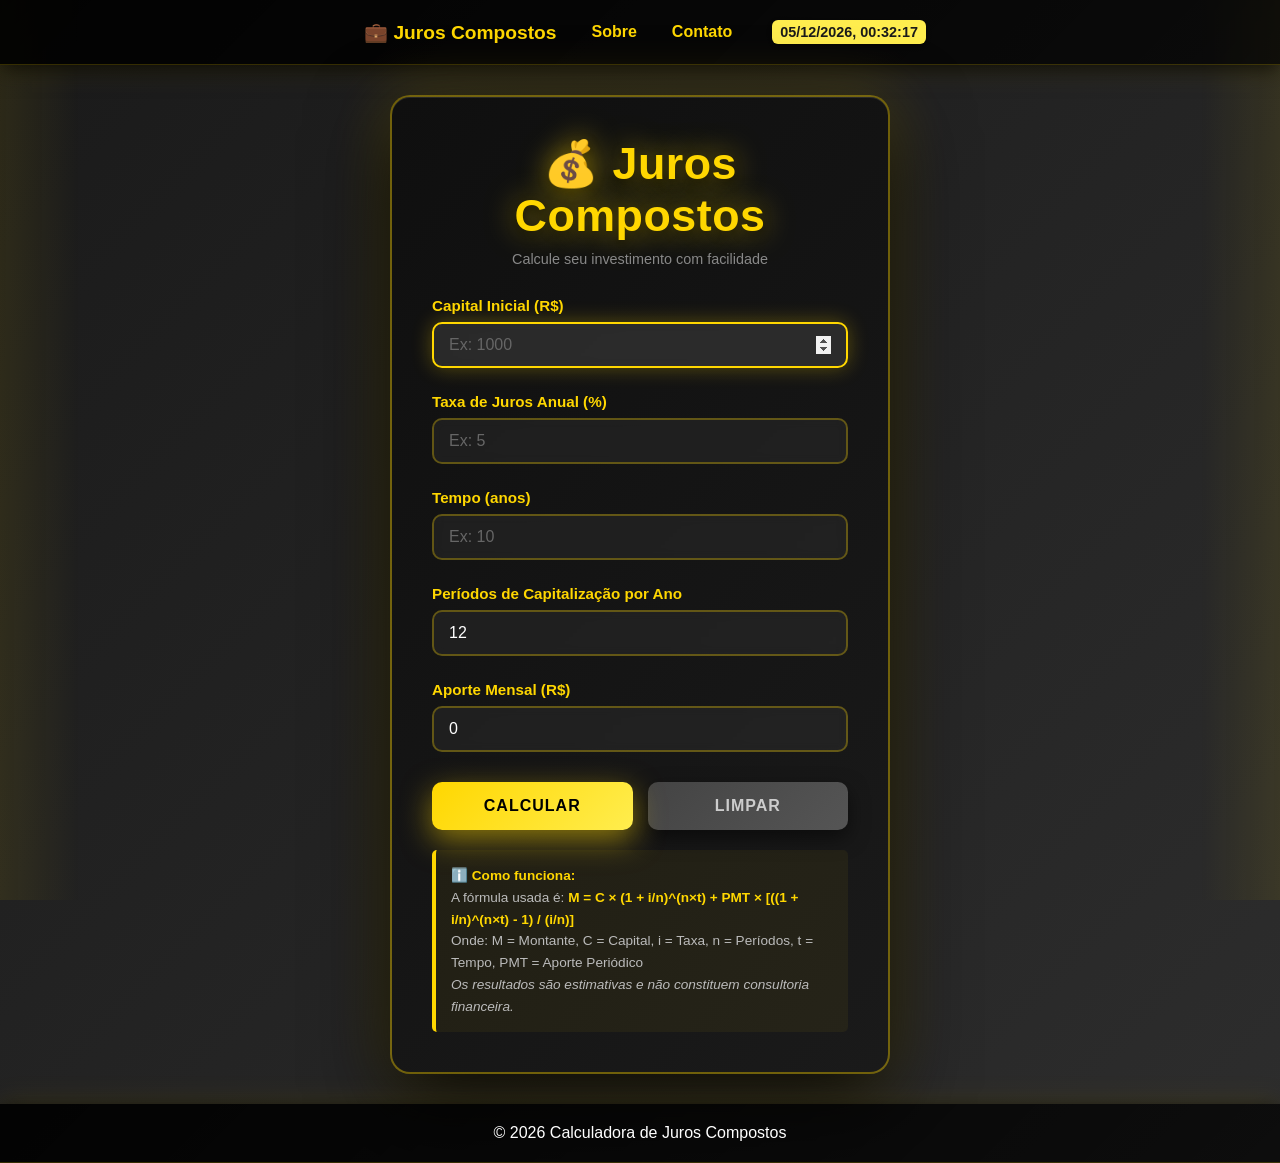
<file: index.html>
<!DOCTYPE html>
<html lang="pt-br">
<head>
    <meta charset="UTF-8">
    <meta name="viewport" content="width=device-width, initial-scale=1.0">
    <meta name="description" content="Calculadora de juros compostos com ajuste de inflação. Conheça o montante real do seu investimento.">
    <meta name="theme-color" content="#1a1a1a">
    <meta property="og:title" content="Calculadora de Juros Compostos">
    <meta property="og:description" content="Use nossa ferramenta para calcular montantes e ajustar pela inflação.">
    <title>Calculadora de Juros Compostos</title>
    <link rel="stylesheet" href="styles.css">
</head>
<body>
    <header>
        <nav>
            <a href="index.html" class="brand">💼 Juros Compostos</a>
            <a href="about.html">Sobre</a>
            <a href="contact.html">Contato</a>
            <span id="dateTime" class="date-time"></span>
        </nav>
    </header>

    <main class="container">
        <h1>💰 Juros Compostos</h1>
        <p class="subtitle">Calcule seu investimento com facilidade</p>

        <div class="form-group">
            <label for="capital">Capital Inicial (R$)</label>
            <input type="number" id="capital" placeholder="Ex: 1000" min="0" step="0.01">
        </div>

        <div class="form-group">
            <label for="taxa">Taxa de Juros Anual (%)</label>
            <input type="number" id="taxa" placeholder="Ex: 5" min="0" step="0.01">
        </div>

        <div class="form-group">
            <label for="tempo">Tempo (anos)</label>
            <input type="number" id="tempo" placeholder="Ex: 10" min="0" step="0.1">
        </div>

        <div class="form-group">
            <label for="periodo">Períodos de Capitalização por Ano</label>
            <input type="number" id="periodo" placeholder="Ex: 12 (mensal)" min="1" step="1" value="12">
        </div>

        <div class="form-group">
            <label for="aporteMensal">Aporte Mensal (R$)</label>
            <input type="number" id="aporteMensal" placeholder="Ex: 100" min="0" step="0.01" value="0">
        </div>

        <div class="button-group">
            <button id="calcularBtn">Calcular</button>
            <button id="limparBtn">Limpar</button>
        </div>

        <div class="error" id="error"></div>

        <div class="result-box" id="resultBox">
            <h2>📊 Resultado do Cálculo</h2>
            <div class="result-item">
                <label>Capital Inicial:</label>
                <div class="value" id="capitalResult">R$ 0,00</div>
            </div>
            <div class="result-item">
                <label>Taxa Anual:</label>
                <div class="value" id="taxaResult">0%</div>
            </div>
            <div class="result-item">
                <label>Período:</label>
                <div class="value" id="periodoResult">0 anos</div>
            </div>
            <div class="result-item">
                <label>Montante Final:</label>
                <div class="value" id="montanteResult" style="font-size: 1.3em; color: #ffed4e;">R$ 0,00</div>
            </div>
            <div class="result-item">
                <label>Juros Ganhos:</label>
                <div class="value" id="jurosResult" style="color: #90EE90;">R$ 0,00</div>
            </div>
        </div>

        <div class="inflation-box" id="inflationBox">
            <h2>📉 Ajuste pela Inflação</h2>
            <div class="result-item">
                <label>Inflação Anual (IPCA):</label>
                <div class="value" id="infResult">0%</div>
            </div>
            <div class="result-item">
                <label>Montante Real:</label>
                <div class="value" id="montanteRealResult" style="font-size: 1.3em; color: #90EE90;">R$ 0,00</div>
            </div>
            <p class="info-note"><em>*A API do Banco Central só responde quando a página estiver servida via HTTP/HTTPS (não funciona via file://).</em></p>
        </div>

        <div class="info-box">
            <strong>ℹ️ Como funciona:</strong><br>
            A fórmula usada é: <strong>M = C × (1 + i/n)^(n×t) + PMT × [((1 + i/n)^(n×t) - 1) / (i/n)]</strong><br>
            Onde: M = Montante, C = Capital, i = Taxa, n = Períodos, t = Tempo, PMT = Aporte Periódico<br>
            <em>Os resultados são estimativas e não constituem consultoria financeira.</em>
        </div>
    </main>

    <footer>
        &copy; 2026 Calculadora de Juros Compostos
    </footer>

    <script src="script.js"></script>
</body>
</html>
</file>
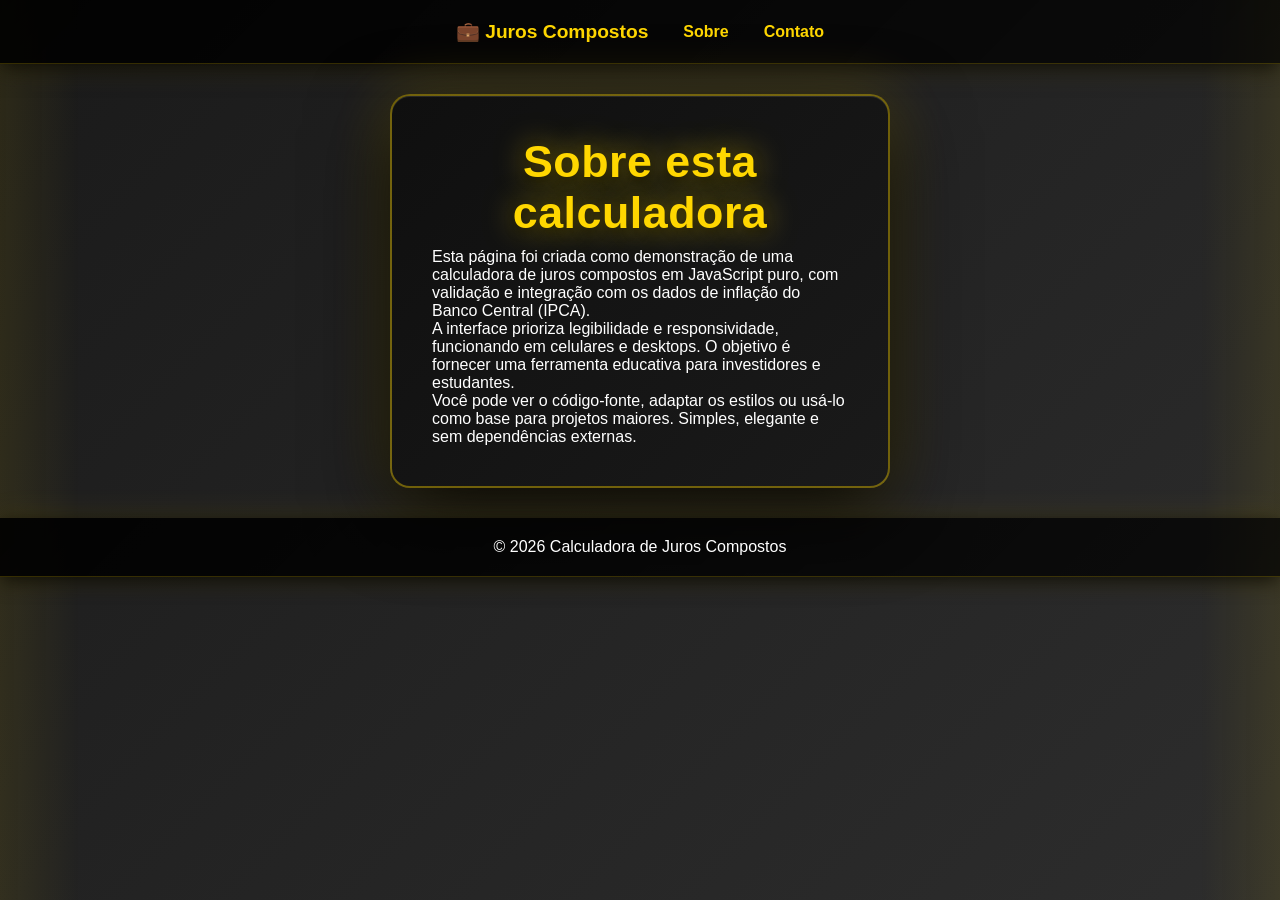
<file: about.html>
<!DOCTYPE html>
<html lang="pt-br">
<head>
    <meta charset="UTF-8">
    <meta name="viewport" content="width=device-width, initial-scale=1.0">
    <meta name="description" content="Informações sobre a calculadora de juros compostos">    
    <title>Sobre - Juros Compostos</title>
    <link rel="stylesheet" href="styles.css">
</head>
<body>
    <header>
        <nav>
            <a href="index.html" class="brand">💼 Juros Compostos</a>
            <a href="about.html">Sobre</a>
            <a href="contact.html">Contato</a>
        </nav>
    </header>
    <main class="container">
        <h1>Sobre esta calculadora</h1>
        <p>Esta página foi criada como demonstração de uma calculadora de juros compostos em JavaScript puro, com validação e integração com os dados de inflação do Banco Central (IPCA).</p>
        <p>A interface prioriza legibilidade e responsividade, funcionando em celulares e desktops. O objetivo é fornecer uma ferramenta educativa para investidores e estudantes.</p>
        <p>Você pode ver o código-fonte, adaptar os estilos ou usá-lo como base para projetos maiores. Simples, elegante e sem dependências externas.</p>
    </main>
    <footer>
        &copy; 2026 Calculadora de Juros Compostos
    </footer>
    <script src="script.js"></script>
</body>
</html>
</file>
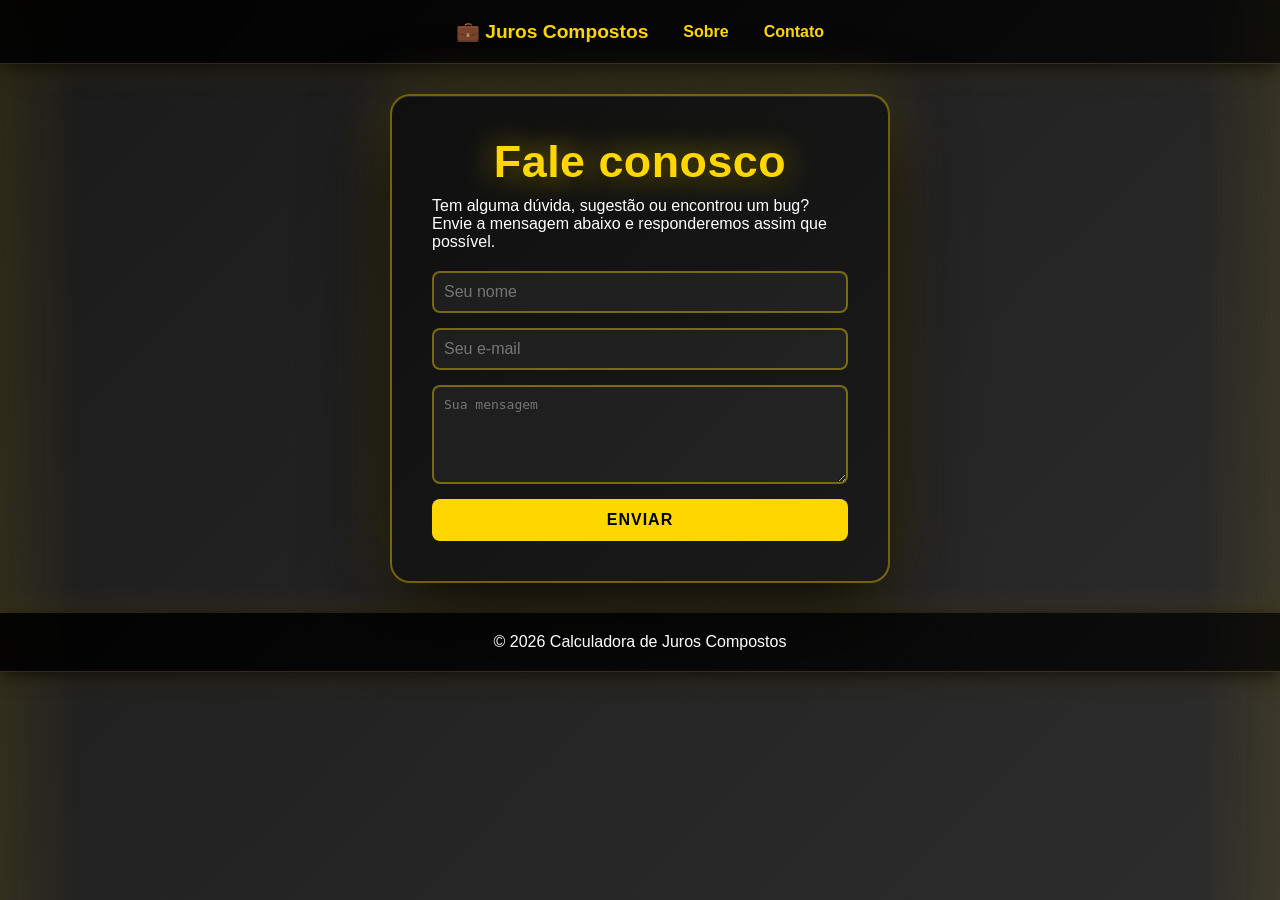
<file: contact.html>
<!DOCTYPE html>
<html lang="pt-br">
<head>
    <meta charset="UTF-8">
    <meta name="viewport" content="width=device-width, initial-scale=1.0">
    <meta name="description" content="Página de contato da calculadora de juros compostos">
    <title>Contato - Juros Compostos</title>
    <link rel="stylesheet" href="styles.css">
</head>
<body>
    <header>
        <nav>
            <a href="index.html" class="brand">💼 Juros Compostos</a>
            <a href="about.html">Sobre</a>
            <a href="contact.html">Contato</a>
        </nav>
    </header>
    <main class="container">
        <h1>Fale conosco</h1>
        <p>Tem alguma dúvida, sugestão ou encontrou um bug? Envie a mensagem abaixo e responderemos assim que possível.</p>
        <form class="contact-form" onsubmit="alert('Mensagem enviada!'); return false;">
            <input type="text" placeholder="Seu nome" required>
            <input type="email" placeholder="Seu e-mail" required>
            <textarea rows="5" placeholder="Sua mensagem" required></textarea>
            <button type="submit">Enviar</button>
        </form>
    </main>
    <footer>
        &copy; 2026 Calculadora de Juros Compostos
    </footer>
    <script src="script.js"></script>
</body>
</html>
</file>
<file: styles.css>
:root {
    --primary: #ffd700;
    --primary-light: #ffed4e;
    --bg-dark: #1a1a1a;
    --bg-dark-alt: #2d2d2d;
    --bg-card: #0f0f0f;
    --text-light: #fff;
    --text-muted: #888;
    --error-color: #ff6b9d;
    --inf-color: #00d4ff;
}

* {
    margin: 0;
    padding: 0;
    box-sizing: border-box;
}

html { scroll-behavior: smooth; }

body {
    background: linear-gradient(135deg, var(--bg-dark) 0%, var(--bg-dark-alt) 100%);
    font-family: 'Segoe UI', Tahoma, Geneva, Verdana, sans-serif;
    color: var(--text-light);
    display: flex;
    flex-direction: column;
    min-height: 100vh;
    position: relative;
    overflow-x: hidden;
}

/* Decorative side panels */
body::before,
body::after {
    content: '';
    position: fixed;
    top: 0;
    bottom: 0;
    width: 80px;
    background: linear-gradient(to right, rgba(255,215,0,0.08), transparent);
    pointer-events: none;
    z-index: 0;
}

body::before { left: 0; }
body::after {
    right: 0;
    background: linear-gradient(to left, rgba(255,215,0,0.08), transparent);
}

/* Ensure content floats above decorations */
header, main, footer {
    position: relative;
    z-index: 1;
}

header, footer {
    background: linear-gradient(135deg, rgba(0,0,0,0.9) 0%, rgba(0,0,0,0.7) 100%);
    padding: 20px;
    text-align: center;
    width: 100%;
    box-shadow: 0 4px 20px rgba(0,0,0,0.8), 0 0 30px rgba(255,215,0,0.15);
    border-bottom: 1px solid rgba(255,215,0,0.2);
}


header nav {
    display: flex;
    justify-content: center;
    align-items: center;
    flex-wrap: wrap;
    gap: 15px;
}

header nav .brand {
    font-weight: 700;
    color: var(--primary);
    text-decoration: none;
    font-size: 1.2em;
}

/* date/time display */
.date-time {
    color: var(--bg-dark);
    background: var(--primary-light);
    padding: 4px 8px;
    border-radius: 6px;
    font-size: 0.9em;
    margin-left: 15px;
    align-self: center;
    box-shadow: 0 2px 6px rgba(0,0,0,0.5);
    font-weight: 600;
}

@media (max-width: 576px) {
    .date-time {
        width: 100%;
        text-align: center;
        margin: 10px 0 0 0;
        font-size: 0.85em;
        background: rgba(255, 215, 0, 0.15);
    }
}
header nav a,
footer a {
    color: var(--primary);
    text-decoration: none;
    margin: 0 10px;
    font-weight: 600;
    transition: color 0.2s;
}

header nav a:hover,
footer a:hover {
    text-decoration: underline;
}

.container {
    background: linear-gradient(135deg, var(--bg-card) 0%, #1a1a1a 100%);
    border-radius: 20px;
    padding: 40px;
    max-width: 500px;
    width: calc(100% - 40px);
    box-shadow: 0 25px 80px rgba(0, 0, 0, 0.9), 0 0 60px rgba(255, 215, 0, 0.25), inset 0 1px 0 rgba(255,255,255,0.1);
    border: 2px solid rgba(255, 215, 0, 0.4);
    margin: 30px auto;
    backdrop-filter: blur(10px);
}


h1 {
    color: var(--primary);
    text-align: center;
    margin-bottom: 10px;
    font-size: 2.8em;
    text-shadow: 0 0 30px rgba(255, 215, 0, 0.6), 0 4px 10px rgba(0,0,0,0.7);
    letter-spacing: 0.5px;
}


.subtitle {
    text-align: center;
    color: var(--text-muted);
    margin-bottom: 30px;
    font-size: 0.9em;
}

.form-group {
    margin-bottom: 25px;
}

label {
    display: block;
    color: var(--primary);
    margin-bottom: 8px;
    font-weight: 600;
    font-size: 0.95em;
    transition: color 0.3s ease;
}

.form-group:hover label {
    color: var(--primary-light);
}


input[type="number"] {
    width: 100%;
    padding: 12px 15px;
    border: 2px solid rgba(255, 215, 0, 0.3);
    border-radius: 10px;
    background-color: rgba(255, 255, 255, 0.05);
    color: var(--text-light);
    font-size: 1em;
    transition: all 0.3s ease;
    backdrop-filter: blur(5px);
}

input[type="number"]:hover {
    border-color: rgba(255, 215, 0, 0.5);
    background-color: rgba(255, 255, 255, 0.08);
}

input[type="number"]:focus {
    outline: none;
    border-color: var(--primary);
    background-color: rgba(255, 255, 255, 0.1);
    box-shadow: 0 0 20px rgba(255, 215, 0, 0.3);
}

input[type="number"]::placeholder {
    color: #666;
}

.button-group {
    display: flex;
    gap: 15px;
    margin-top: 30px;
}

button {
    flex: 1;
    padding: 15px;
    border: none;
    border-radius: 10px;
    font-size: 1em;
    font-weight: 600;
    cursor: pointer;
    transition: all 0.3s ease;
    text-transform: uppercase;
    letter-spacing: 1px;
}

#calcularBtn {
    background: linear-gradient(135deg, var(--primary) 0%, var(--primary-light) 100%);
    color: #000;
    box-shadow: 0 10px 30px rgba(255, 215, 0, 0.5);
    position: relative;
    overflow: hidden;
}

#calcularBtn:hover {
    transform: translateY(-4px);
    box-shadow: 0 15px 50px rgba(255, 215, 0, 0.7);
}


#calcularBtn:active {
    transform: translateY(-1px);
}

#limparBtn {
    background: linear-gradient(135deg, #444 0%, #555 100%);
    color: #ccc;
    box-shadow: 0 8px 20px rgba(0, 0, 0, 0.5);
}

#limparBtn:hover {
    background: linear-gradient(135deg, #555 0%, #666 100%);
    transform: translateY(-3px);
    color: #fff;
    box-shadow: 0 12px 30px rgba(255, 215, 0, 0.3);
}

#limparBtn:active {
    transform: translateY(-1px);
}

.result-box {
    margin-top: 30px;
    padding: 25px;
    background: rgba(255, 215, 0, 0.08);
    border: 2px solid var(--primary);
    border-radius: 10px;
    display: none;
    animation: slideIn 0.4s ease;
    box-shadow: 0 10px 30px rgba(255,215,0,0.2), inset 0 1px 0 rgba(255,255,255,0.1);
    backdrop-filter: blur(5px);
}


.result-box.show {
    display: block;
}

@keyframes slideIn {
    from {
        opacity: 0;
        transform: translateY(-10px);
    }
    to {
        opacity: 1;
        transform: translateY(0);
    }
}

.result-box h2 {
    color: var(--primary);
    margin-bottom: 15px;
    text-align: center;
    font-size: 1.1em;
}

.result-item {
    display: flex;
    justify-content: space-between;
    margin-bottom: 10px;
    padding: 10px 0;
    border-bottom: 1px solid rgba(255, 215, 0, 0.2);
}

.result-item label {
    color: #aaa;
    font-weight: 500;
    margin: 0;
}

.result-item .value {
    color: var(--primary);
    font-weight: 700;
    font-size: 1.1em;
}

.info-box {
    background: rgba(255, 215, 0, 0.05);
    border-left: 4px solid var(--primary);
    padding: 15px;
    margin-top: 20px;
    border-radius: 5px;
    color: #bbb;
    font-size: 0.85em;
    line-height: 1.6;
}

.info-note {
    font-size: 0.8em;
    color: #ccc;
    margin-top: 10px;
}

.info-box strong {
    color: var(--primary);
}

/* form contacts and misc */
.contact-form {
    display: flex;
    flex-direction: column;
    gap: 15px;
}

/* extra spacing for the first field in contact form */
.contact-form input:first-child {
    margin-top: 20px;
}

.contact-form input,
.contact-form textarea {
    padding: 10px;
    border: 2px solid rgba(255, 215, 0, 0.4);
    border-radius: 8px;
    background-color: rgba(255,255,255,0.05);
    color: var(--text-light);
    font-size: 1em;
}

.contact-form button {
    padding: 12px;
    border: none;
    border-radius: 8px;
    background: var(--primary);
    color: #000;
    font-weight: 600;
    cursor: pointer;
    transition: background 0.2s;
}

.contact-form button:hover {
    background: var(--primary-light);
}

/* erro e inflação */
.error {
    font-weight: 600;
    text-align: center;
    margin-top:20px;
    padding:12px;
    border:1px solid var(--error-color);
    border-radius:8px;
    color:var(--error-color);
    display: none;
    animation: slideIn 0.3s ease;
    transition: 3s ease;
}

.error.show {
    display: block;
    transition: 3s ease;
}

.inflation-box {
    margin-top: 30px;
    padding: 25px;
    background: rgba(0, 212, 255, 0.08);
    border: 2px solid var(--inf-color);
    border-radius: 10px;
    display: none;
    animation: slideIn 0.4s ease;
    box-shadow: 0 10px 30px rgba(0,212,255,0.2), inset 0 1px 0 rgba(255,255,255,0.1);
    backdrop-filter: blur(5px);
}


.inflation-box.show {
    display: block;
}

/* responsive tweaks for small screens */
@media (max-width: 576px) {
    body::before,
    body::after {
        width: 40px;
    }
    
    .container {
        padding: 25px;
        max-width: calc(100% - 30px);
    }

    h1 {
        font-size: 2.2em;
    }

    .form-group {
        margin-bottom: 20px;
    }

    input[type="number"] {
        padding: 10px 12px;
    }

    .button-group {
        flex-direction: column;
        gap: 10px;
    }

    button {
        padding: 12px;
        font-size: 0.9em;
    }

    .result-box, .inflation-box {
        padding: 20px;
    }
    
    .date-time {
        width: 100%;
        text-align: center;
        margin: 10px 0 0 0;
        font-size: 0.85em;
        background: rgba(255, 215, 0, 0.15);
    }
}
</file>
